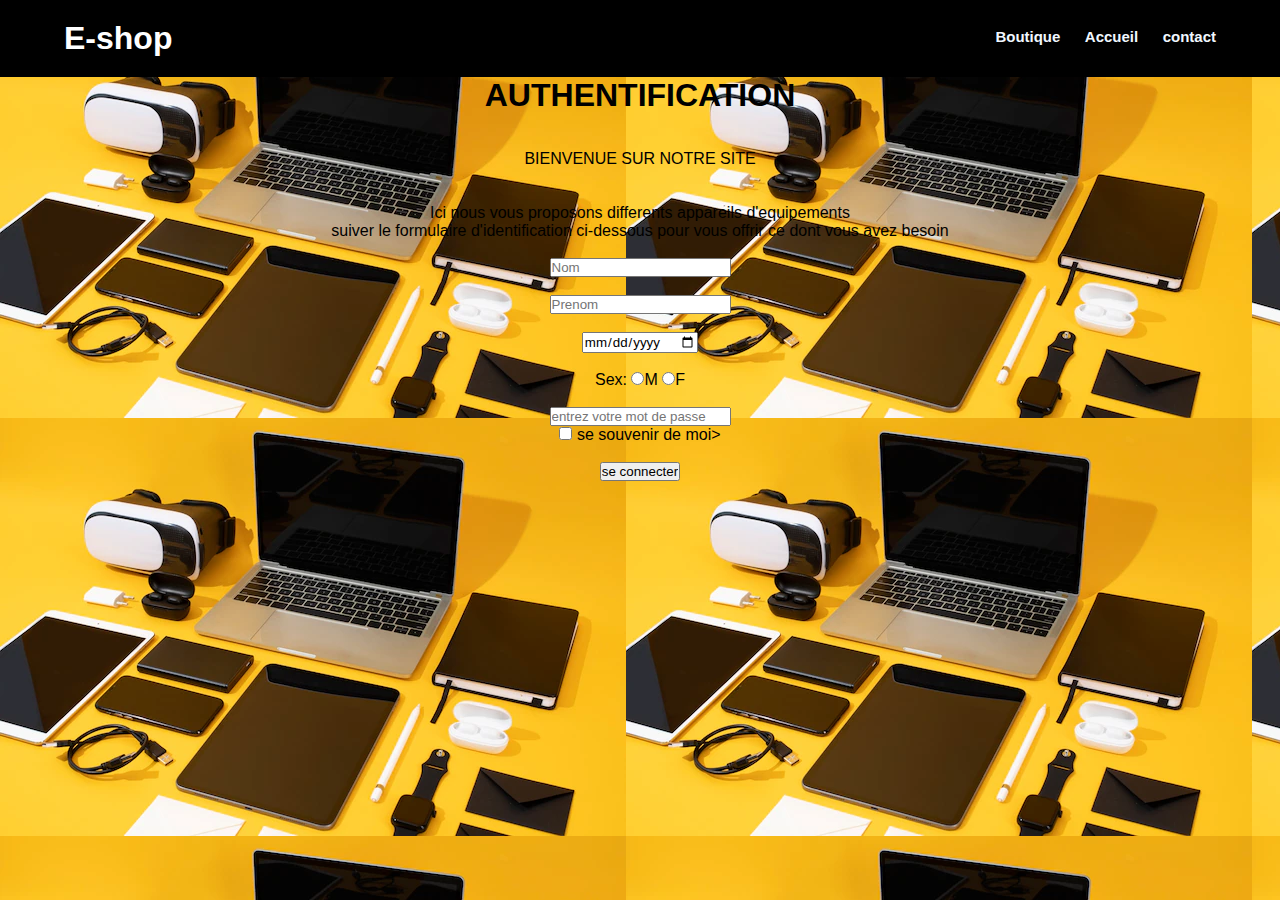
<file: index.html>
<!DOCTYPE html>
<html lang="en">
<head>
    <meta charset="UTF-8">
    <meta name="viewport" content="width=device-width, initial-scale=1.0">
    <title>Document</title>
    <link rel="stylesheet" href="mon.css">
</head>
<body>

        <nav class="navbar">
            <div class="logo"><h1>E-shop</h1></div>
            <ul class="menu">
                <li><a href="combat.html">Boutique</a></li>
                <li><a href="#" >Accueil</a></li>
                <li><a href="contact.html"> contact </a></li>
            </ul>
            
        </nav>
        <center>
    <h1><strong>AUTHENTIFICATION</strong></h1> 
    <br><br>
    <p>BIENVENUE SUR NOTRE SITE</p>
    <br><br>
    <P>Ici nous vous proposons differents appareils d'equipements</P>
    <p>suiver le formulaire d'identification ci-dessous pour vous offrir ce dont vous avez besoin</p>
    <br>
    
        <form action="combat.html">
            <input type="text" name="nom" id="" placeholder="Nom"><br><br>
            <input type="text" name="prenom" id="" placeholder="Prenom"><br><br>
             <input type="date" name="date" id=""><br><br>
             <label for="sex">Sex:</label>
             <input type="radio" name="sex" id="">M
             <input type="radio" name="sex" id="">F<br><br>
             <input type="password" id="password" placeholder="entrez votre mot de passe"> <br>
             
             <input type="checkbox" name="M" id=""> se souvenir de moi>
             <br><br>
             <input type="submit" value="se connecter">
        </form>
    </center>
        <br>
   
   
</body>
</html>
</file>
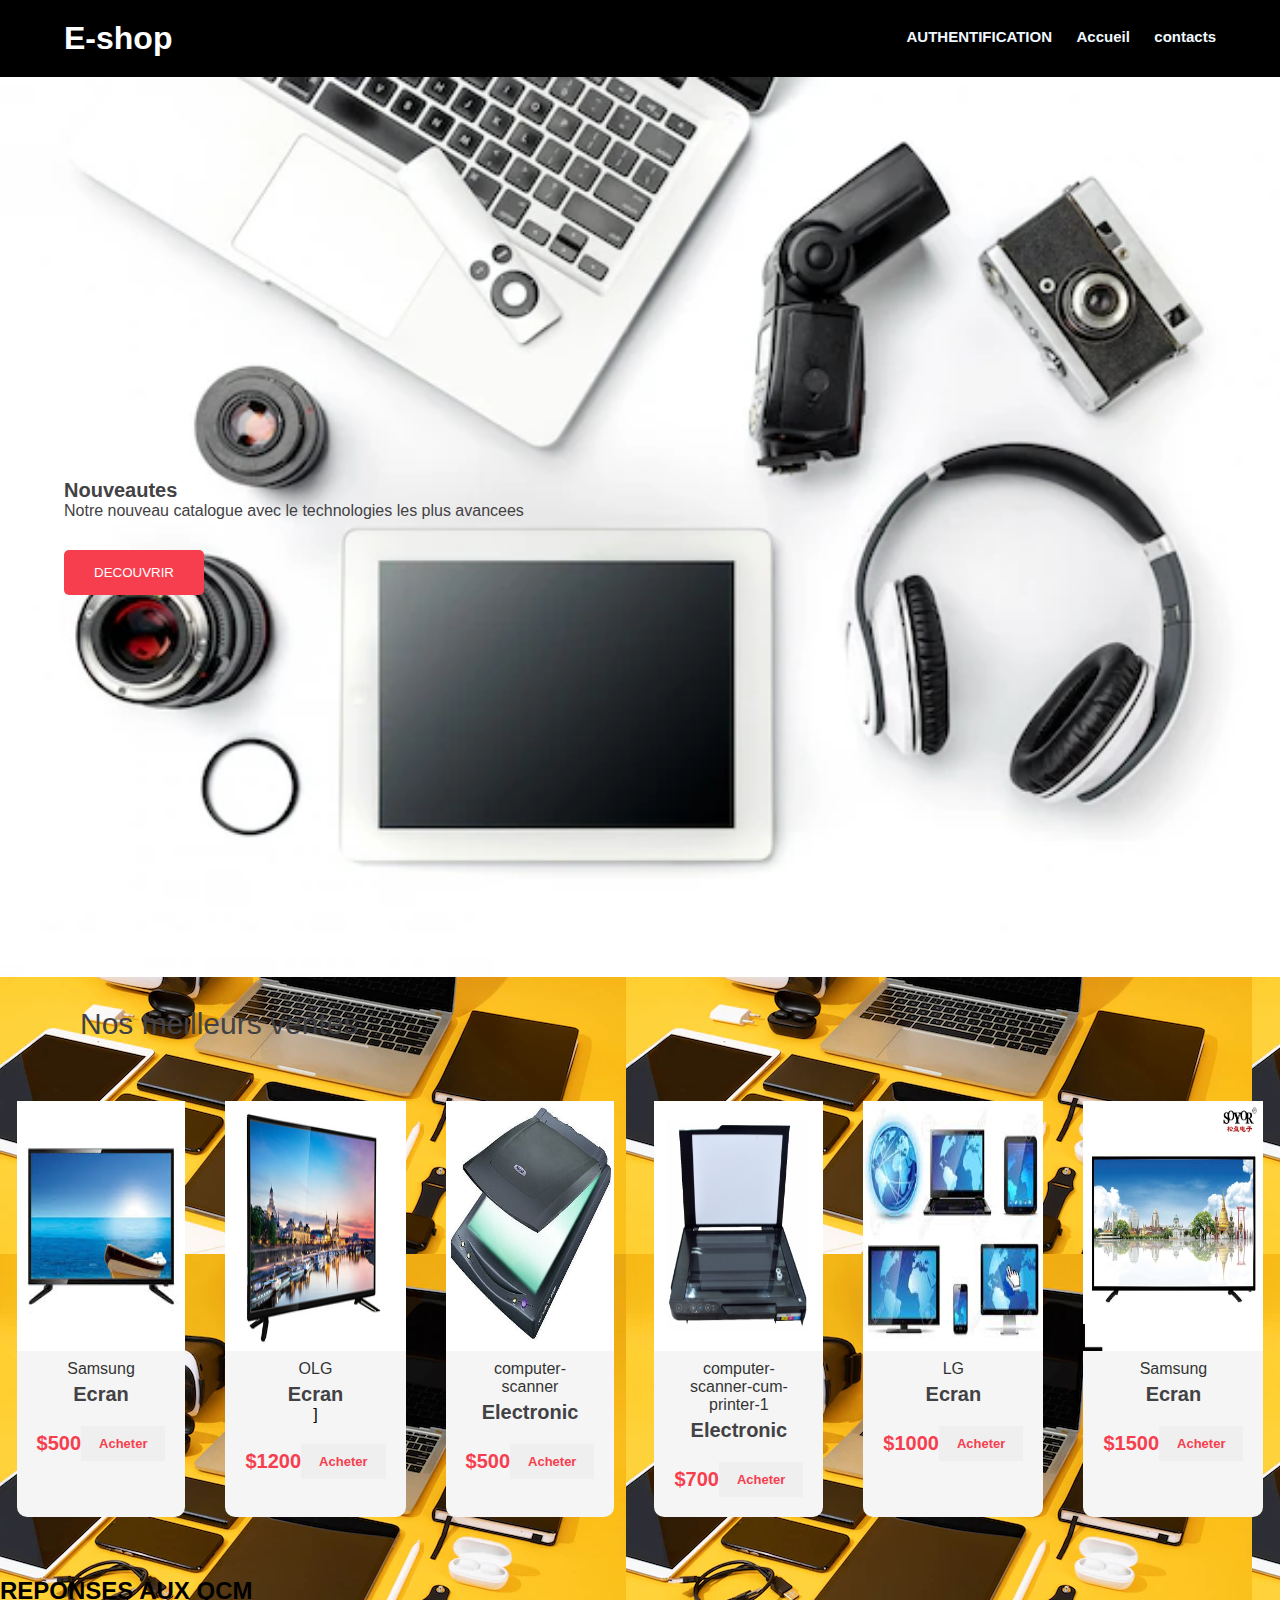
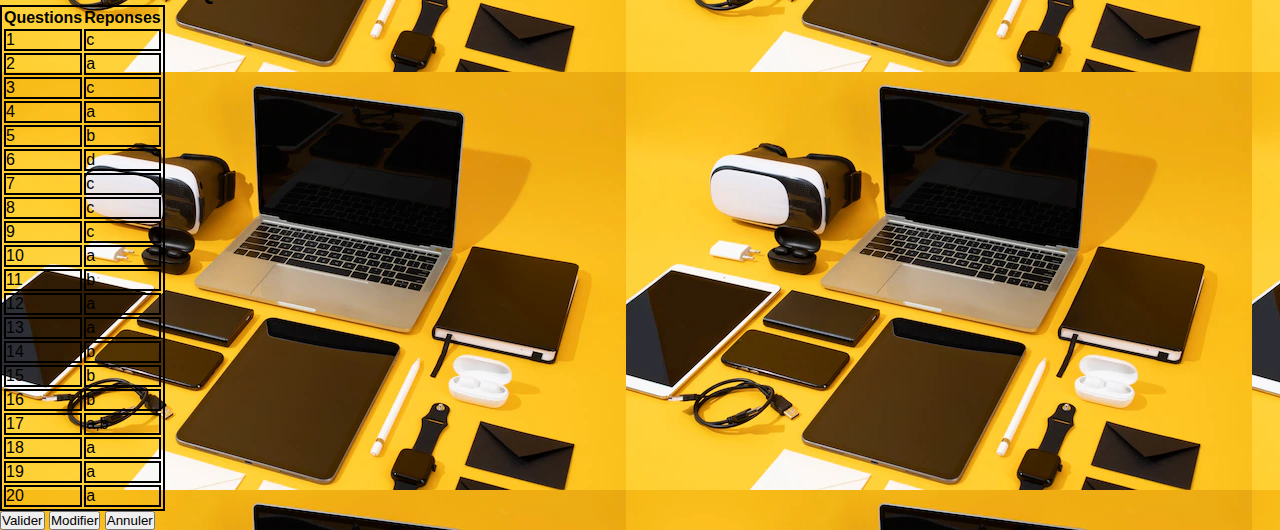
<file: combat.html>
<!DOCTYPE html>
<html lang="en">
<head>
    <meta charset="UTF-8">
    <meta http-equiv="X-UA-Comptable" content="IE=edge">
    <meta name="viewport" content="width=device-width, initial-scale=1.0">
    <link rel="stylesheet" href="mon.css">
    <link href="http://fonts.googleapis.com/css2?family=Montserrat&family=Roboto">
    
    <title>E-shop</title>
</head>
<body>
    <nav class="navbar">
        <div class="logo"><h1>E-shop</h1></div>
        <ul class="menu">
            <li><a href="index.html">AUTHENTIFICATION</a></li>
            <li><a href="#" active>Accueil</a></li>
            <li><a href="#">contacts</a></li>
        </ul>
    </nav>
    <section class="content">
        <h1>Nouveautes</h1>
        <p>Notre nouveau catalogue avec le technologies les plus avancees</p>
        <button>DECOUVRIR</button>
    </section>
    <h1 class="produits_text">Nos meilleurs ventes</h1>
    <section class ="section-produits">
        <div class="produits">
           
            
            <div class="carte">
                <div class="img"><img src="images (1).jpeg"></div>
                <div class="desc">Samsung</div>
                <div class="titre">Ecran</div>
                <div class="box">
                    <div class="prix">$500</div>
                    <button class="achat">Acheter</button>
              </div>
            </div>
           
            <div class="carte">
                <div class="img"><img src="2.jpg"></div>
                <div class="desc">OLG</div>
                <div class="titre">Ecran</div>
             ]   <div class="box">

                    <div class="prix">$1200</div>
                    <button class="achat">Acheter</button>
              </div>

            </div>
            <div class="carte">
                <div class="img"><img src="computer-scanner.jpg"></div>
                <div class="desc">computer-scanner</div>
                <div class="titre">Electronic</div>
                <div class="box">

                    <div class="prix">$500</div>
                    <button class="achat">Acheter</button>
              </div>

            </div>
            <div class="carte">
                <div class="img"><img src="computer-scanner-cum-printer-1.jpg"></div>
                <div class="desc">computer-scanner-cum-printer-1</div>
                <div class="titre">Electronic</div>
                <div class="box">

                    <div class="prix">$700</div>
                    <button class="achat">Acheter</button>
              </div>
            </div>
            <div class="carte">
                <div class="img"><img src="images.jpeg"></div>
                <div class="desc">LG</div>
                <div class="titre">Ecran</div>
                <div class="box">

                    <div class="prix">$1000</div>
                    <button class="achat">Acheter</button>
              </div>
            </div> <div class="carte">
                <div class="img"><img src="3.webp"></div>
                <div class="desc">Samsung</div>
                <div class="titre">Ecran</div>
                <div class="box">

                    <div class="prix">$1500</div>
                    <button class="achat">Acheter</button>
              </div>
            </div>
        </div>
    </section>
    <h2><strong>REPONSES AUX QCM</strong></h2>
    <table>
        <tr>
            <th>Questions</th>
            <th>Reponses</th>
        </tr>
        <tr>
            <td>1</td>
            <td>c</td>
        </tr>
        <td>2</td>
        <td>a</td>
        <tr>
            <td>3</td>
            <td>c</td>
        </tr>
        <tr>
            <td>4</td>
            <td>a</td>
        </tr>
        <tr>
            <td>5</td>
            <td>b</td>
        </tr>
        <tr>
            <td>6</td>
            <td>d</td>
        </tr>
        <tr>
            <td>7</td>
            <td>c</td>
        </tr>
        <tr>
        <td>8</td>
        <td>c</td>
        </tr>
        <tr>
            <td>9</td>
            <td>c</td>
        </tr>
        <tr>
            <td>10</td>
            <td>a</td>
        </tr>
        <tr>
            <td>11</td>
            <td>b</td>
        </tr>
        <tr>
            <td>12</td>
            <td>a</td>
        </tr>
        <tr>
            <td>13</td>
            <td>a</td>
        </tr>
        <tr>
            <td>14</td>
            <td>b</td>
        </tr>
        <tr>
        <td>15</td>
        <td>b</td>
        </tr>
        <tr>
            <td>16</td>
            <td>b</td>
        </tr>
        <tr>
            <td>17</td>
            <td>a,b</td>
        </tr>
        <tr>
            <td>18</td>
            <td>a</td>
        </tr>
        <tr>
            <td>19</td>
            <td>a</td>
        </tr>
        <tr>
            <td>20</td>
            <td>a</td>
        </tr>
    </table>
    <button>Valider</button>
    <button>Modifier</button>
    <button>Annuler</button>
</body>
</html>
</file>
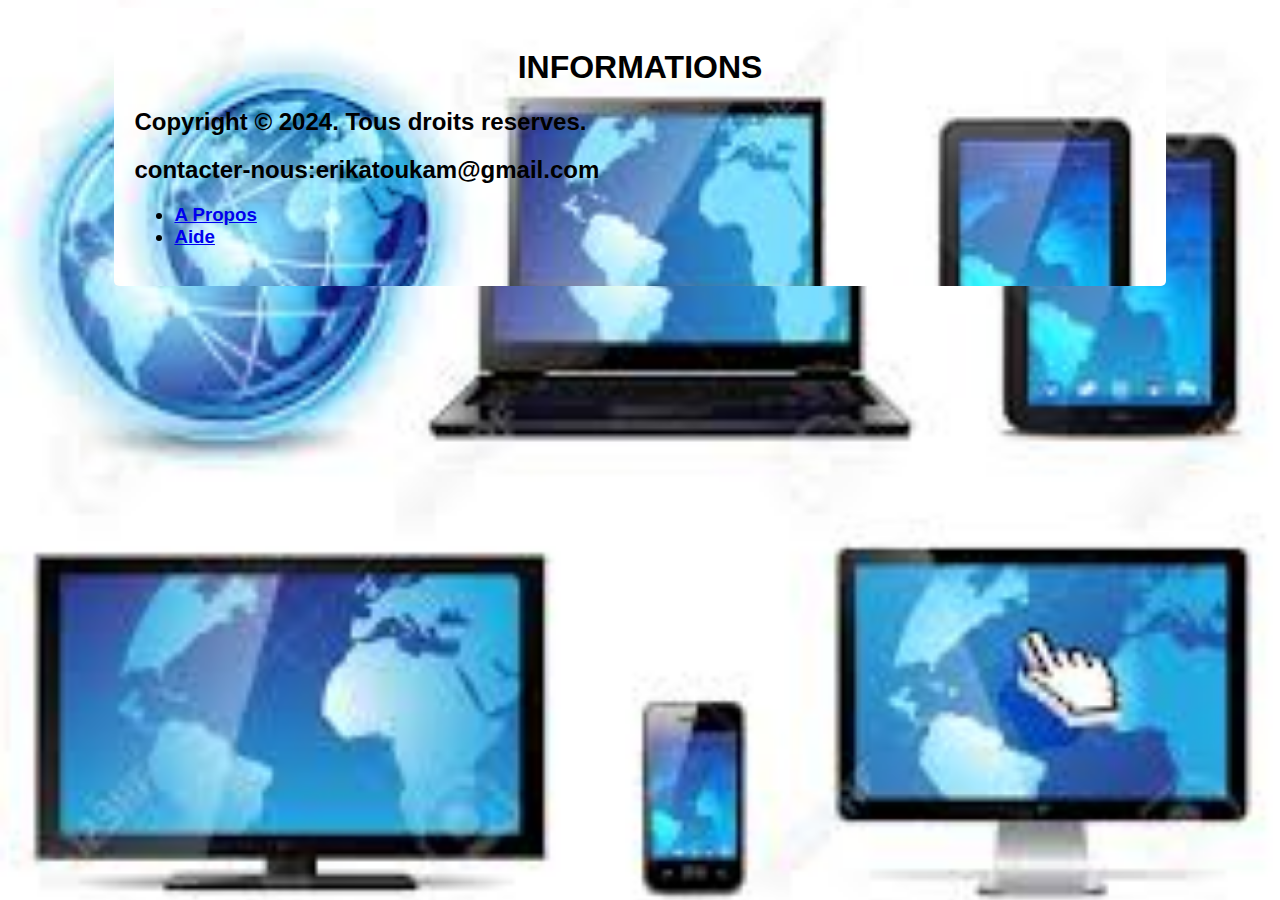
<file: contact.html>
<!DOCTYPE html>
<html lang="en">
<head>
    <meta charset="UTF-8">
    <meta name="viewport" content="width=device-width, initial-scale=1.0">
    <title>contacts</title>
    <link rel="stylesheet" href="contact.css">
</head>
<body>
    <div class="container">
        <h1>INFORMATIONS</h1>
        <P><h2>Copyright &copy 2024. Tous droits reserves.</h2></P>
        <p><h2>contacter-nous:erikatoukam@gmail.com</h2></p>
        <div class="Menu">
            <ul>
                <h3>
                    <li><a href="#">A Propos</a></li>
                    <li><a href="#">Aide</a></li>
                </h3>
            </ul>
        </div>
    </div>
</body>
</html>
</file>
<file: mon.css>
*{
    margin: 0;
    padding: 0;
    font-family: 'roboto condensed', sans-serif;
}
body{
    height: 100%;
    background-image: url(1.webp);
}
.navbar{
    padding: 20px 5%;
    display: flex;
    justify-content: space-between;
    align-items: center;
    position: sticky;
    top: 0%;
    z-index: 999;
    background-color: black;
}
.navbar .logo h1{
    color: white;
    cursor: pointer;
}
.navbar .menu li{
    list-style: none;
    display: inline-block;
}
.navbar .menu li a{
    display: block;
    margin-left: 20px;
    color: aliceblue;
    border-bottom: 4px solid transparent;
    text-decoration: none;
    font-size: 15px;
    font-weight: bold;
}
.navbar .menu li .active{
    border-bottom: 4px solid #f63e4e;
}
.navbar .menu li .a:hover{
    border-bottom: 4px solid #f63e4e;
}
.content{
    background-image: url(4.webp);
    background-size: cover;
    background-repeat: no-repeat;
    padding: 0 5%;
    display: flex;
    flex-direction: column;
    justify-content: center;
    align-items: flex-start;
    color: #424144;
    height: 100vh;
}
.content h1{
    font-size: 20px;
    margin-top: 20px;
}
.content button{
    margin-top: 30px;
    padding: 15px 30px;
    border: none;
    background: #f63e4e;
    color: white;
    border-radius: 5px;
    cursor: pointer;
}
.produits_text{
    text-align: left;
    font-size: 30px;
    font-weight: 300;
    margin-top: 30px; 
    margin-left: 80px;
    color: #424144;
}
.section-produits{
    padding: 40px 5%;
}
.produits{
    display: grid;
    grid-template-columns: repeat(auto-fit, mimax(320px, 1fr));
}
.produits .carte{
    width: 310px;
    background: #f5f5f5;
    bottom: 0 10px 20px rgba(0, 0, 0, 0.3);
    border-radius: 10px;
    margin-bottom: 20px;
}
.produits .carte img{
    height: 250px;
    width: 100%;
}
.produits .carte .desc{
    padding: 5px 20px;
    opacity: 0.8;
}
.produits .carte .titre{
    font-weight: 900;
    font-size: 20px;
    color: #424144;
    padding: 0 20px;
}
.produits .carte .box{
    display: flex;
    justify-content: space-between;
    align-items: center;
    padding: 20px;
}
.produits .carte .prix{
    color: #f63e4e;
    font-size: 20px;
    font-weight: bold;
}
.produits .carte .achat{
    font-size: 13px;
    font-weight: 900;
    color: #f63e4e;
    padding: 10px 18px;
    border: 5px;
}
.produits .carte .box .achat:hover{
    cursor: pointer;
    background: black;
    color: white;
}
.AUTHENTIFICATION{
    background-image: url(1.webp);
    cursor: pointer;
    margin: 0;
    padding: 0;
    font-family: sans-serif;
}
table,tr,td{
    border: 2px solid black;
}
.produits{
    display: flex;
    justify-content: center;
    text-align: center;
}
.carte{
    margin: 20px;
    border-radius: 20;
}
</file>
<file: contact.css>
body{
    font-family: Arial, sans-serif;
    background-color: blue;
}
.container{
    width: 80%;
    margin: 0 auto;
    padding: 20px;
    background-color: antiquewhite;
    border-radius: 5px;
    box-shadow: 0 0 10px rgba(red, green, alpha);
    background-image: url(images.jpeg);
    background-size: cover;
    background-repeat: no repeat;
}
h1{
    text-align: center;
}
p{
    margin-bottom: 10px;
}
.menu{
    text-align: center;
}
.menu ul{
    list-style-type: none;
    padding: 0;
}
,menu ul li{
    display: inline;
    margin-right: 20px;
}
.menu ul li a{
    text-decoration: blue;
    color: black;
    background-color: antiquewhite;
}
.menu ul li a:hover{
    color: black;
    background-color: aqua;
}
body{
    background-image: url(images.jpeg);
    background-size: cover;
    background-repeat: no repeat;
}
</file>
